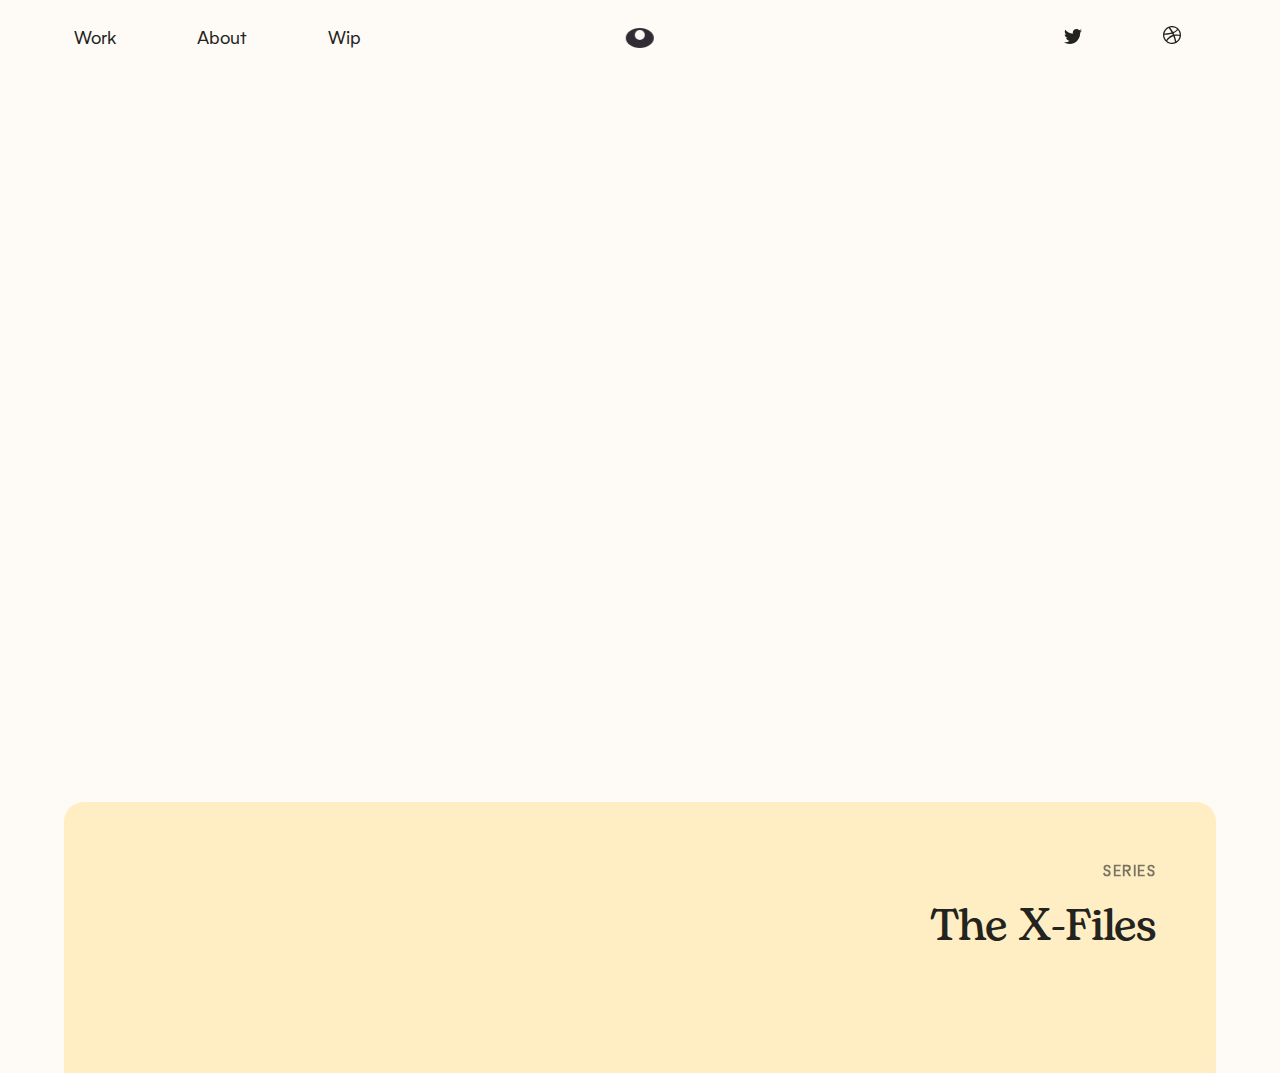
<file: index.html>
<html xmlns="http://www.w3.org/1999/xhtml" lang="es">

<head>
	<meta http-equiv="Content-Type" content="text/html; charset=utf-8" />
	<meta name="description" content="HTTrack is an easy-to-use website mirror utility. It allows you to download a World Wide website from the Internet to a local directory,building recursively all structures, getting html, images, and other files from the server to your computer. Links are rebuiltrelatively so that you can freely browse to the local site (works with any browser). You can mirror several sites together so that you can jump from one toanother. You can, also, update an existing mirror site, or resume an interrupted download. The robot is fully configurable, with an integrated help" />
	<meta name="keywords" content="httrack, HTTRACK, HTTrack, winhttrack, WINHTTRACK, WinHTTrack, offline browser, web mirror utility, aspirateur web, surf offline, web capture, www mirror utility, browse offline, local  site builder, website mirroring, aspirateur www, internet grabber, capture de site web, internet tool, hors connexion, unix, dos, windows 95, windows 98, solaris, ibm580, AIX 4.0, HTS, HTGet, web aspirator, web aspirateur, libre, GPL, GNU, free software" />
	<title>Local index - HTTrack Website Copier</title>
  <!-- Mirror and index made by HTTrack Website Copier/3.49-2 [XR&CO'2014] -->
	<style type="text/css">
	<!--

body {
	margin: 0;  padding: 0;  margin-bottom: 15px;  margin-top: 8px;
	background: #77b;
}
body, td {
	font: 14px "Trebuchet MS", Verdana, Arial, Helvetica, sans-serif;
	}

#subTitle {
	background: #000;  color: #fff;  padding: 4px;  font-weight: bold; 
	}

#siteNavigation a, #siteNavigation .current {
	font-weight: bold;  color: #448;
	}
#siteNavigation a:link    { text-decoration: none; }
#siteNavigation a:visited { text-decoration: none; }

#siteNavigation .current { background-color: #ccd; }

#siteNavigation a:hover   { text-decoration: none;  background-color: #fff;  color: #000; }
#siteNavigation a:active  { text-decoration: none;  background-color: #ccc; }


a:link    { text-decoration: underline;  color: #00f; }
a:visited { text-decoration: underline;  color: #000; }
a:hover   { text-decoration: underline;  color: #c00; }
a:active  { text-decoration: underline; }

#pageContent {
	clear: both;
	border-bottom: 6px solid #000;
	padding: 10px;  padding-top: 20px;
	line-height: 1.65em;
	background-image: url(backblue.gif);
	background-repeat: no-repeat;
	background-position: top right;
	}

#pageContent, #siteNavigation {
	background-color: #ccd;
	}


.imgLeft  { float: left;   margin-right: 10px;  margin-bottom: 10px; }
.imgRight { float: right;  margin-left: 10px;   margin-bottom: 10px; }

hr { height: 1px;  color: #000;  background-color: #000;  margin-bottom: 15px; }

h1 { margin: 0;  font-weight: bold;  font-size: 2em; }
h2 { margin: 0;  font-weight: bold;  font-size: 1.6em; }
h3 { margin: 0;  font-weight: bold;  font-size: 1.3em; }
h4 { margin: 0;  font-weight: bold;  font-size: 1.18em; }

.blak { background-color: #000; }
.hide { display: none; }
.tableWidth { min-width: 400px; }

.tblRegular       { border-collapse: collapse; }
.tblRegular td    { padding: 6px;  background-image: url(fade.gif);  border: 2px solid #99c; }
.tblHeaderColor, .tblHeaderColor td { background: #99c; }
.tblNoBorder td   { border: 0; }


 -->
</style>

</head>

<table width="76%" border="0" align="center" cellspacing="0" cellpadding="3" class="tableWidth">
	<tr>
	<td id="subTitle">HTTrack Website Copier - Open Source offline browser</td>
	</tr>
</table>
<table width="76%" border="0" align="center" cellspacing="0" cellpadding="0" class="tableWidth">
<tr class="blak">
<td>
	<table width="100%" border="0" align="center" cellspacing="1" cellpadding="0">
	<tr>
	<td colspan="6"> 
		<table width="100%" border="0" align="center" cellspacing="0" cellpadding="10">
		<tr> 
		<td id="pageContent"> 
<!-- ==================== End prologue ==================== -->

	<meta name="generator" content="HTTrack Website Copier/3.x">
	<TITLE>Local index - HTTrack</TITLE>
</HEAD>
<BODY>
<H1 ALIGN=Center>Index of locally available sites:</H1>
	<TABLE BORDER="0" WIDTH="100%" CELLSPACING="1" CELLPADDING="0">
		<TR>
			<TD BACKGROUND="fade.gif">
				&middot;
					<A HREF="the-mistery-blog/index.html">
						Sean Halpin | Product Designer | Work
					</A>		
			</TD>
		</TR>
	</TABLE>
	<BR>
	<BR>
	<BR>
  	<H6 ALIGN="RIGHT">
	<I>Mirror and index made by HTTrack Website Copier [XR&amp;CO'2008]</I>
	</H6>
	<!-- Mirror and index made by HTTrack Website Copier/3.49-2 [XR&CO'2014] -->
	<!-- Thanks for using HTTrack Website Copier! -->
	<meta HTTP-EQUIV="Refresh" CONTENT="0; URL=the-mistery-blog/index.html">


<!-- ==================== Start epilogue ==================== -->
		</td>
		</tr>
		</table>
	</td>
	</tr>
	</table>
</td>
</tr>
</table>

<table width="76%" border="0" align="center" valign="bottom" cellspacing="0" cellpadding="0">
	<tr>
	<td id="footer"><small>&copy; 2008 Xavier Roche & other contributors - Web Design: Leto Kauler.</small></td>
	</tr>
</table>

</body>

</html>
</file>
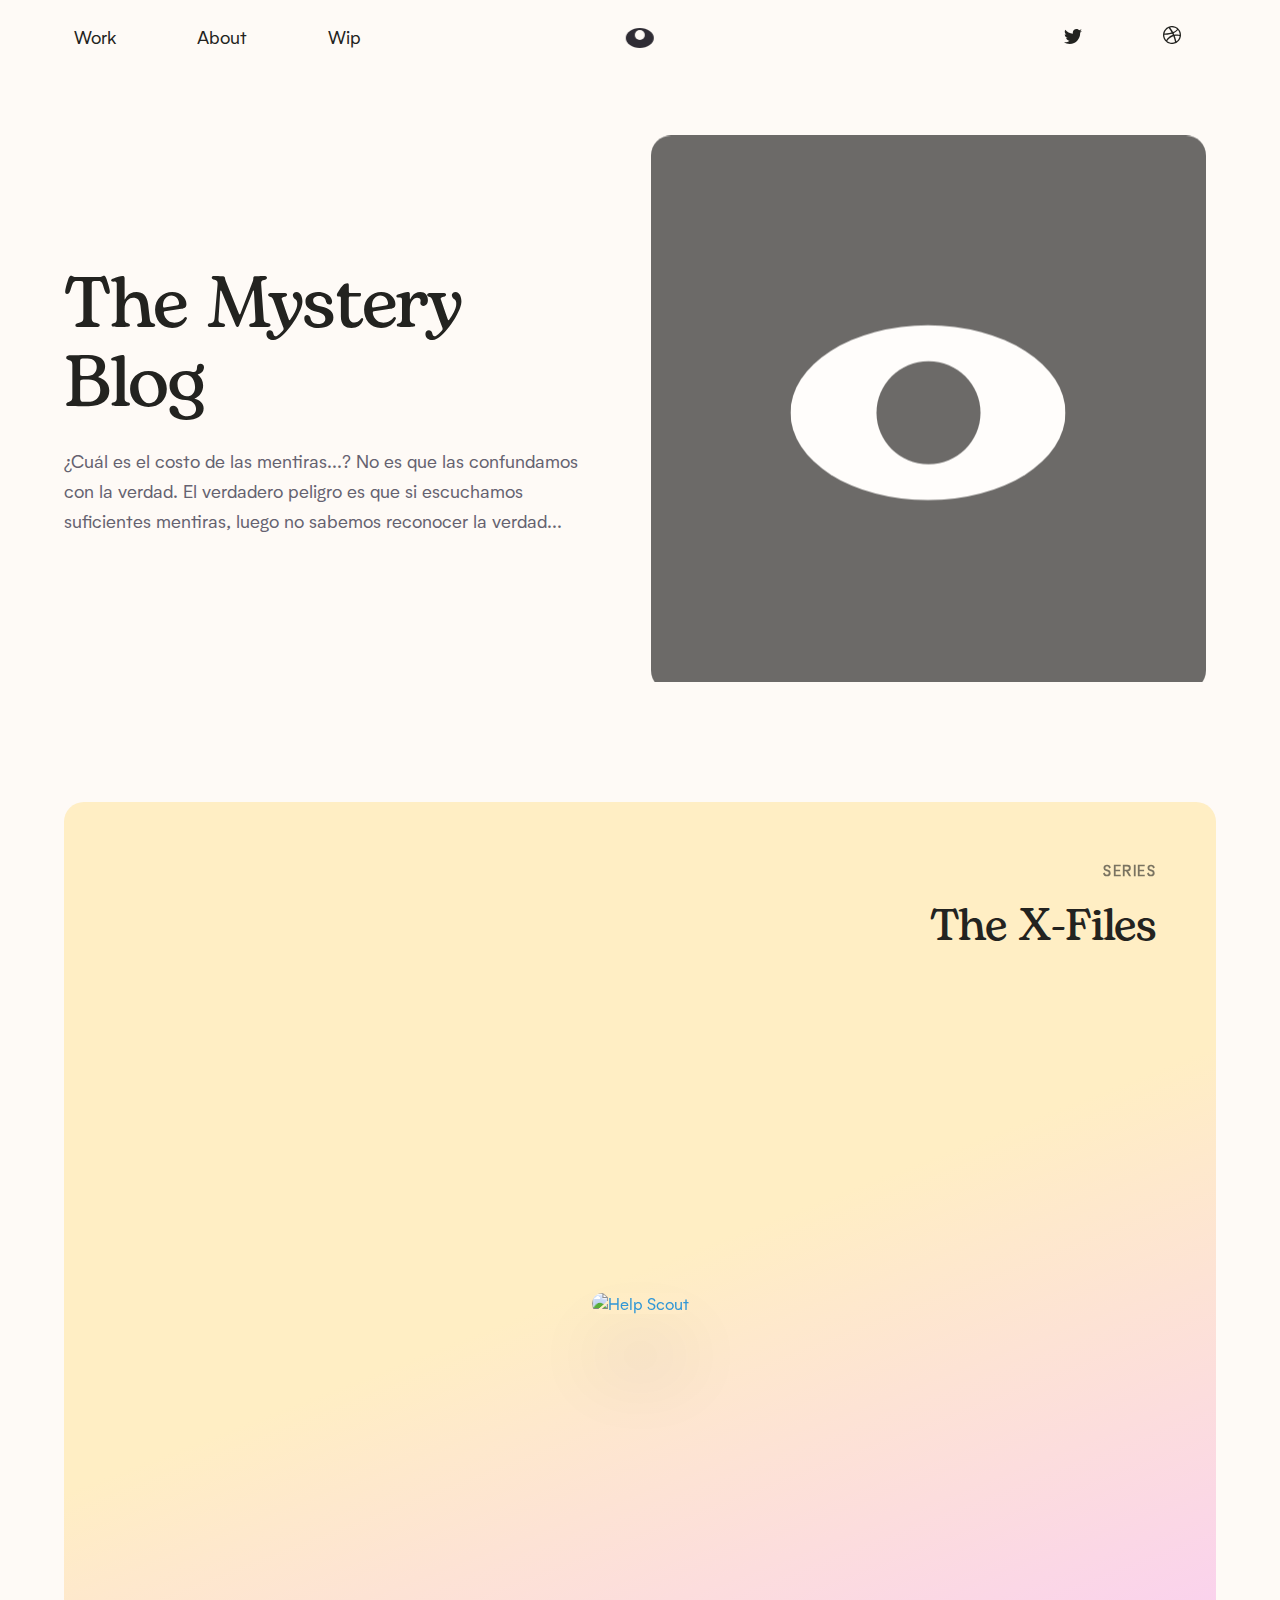
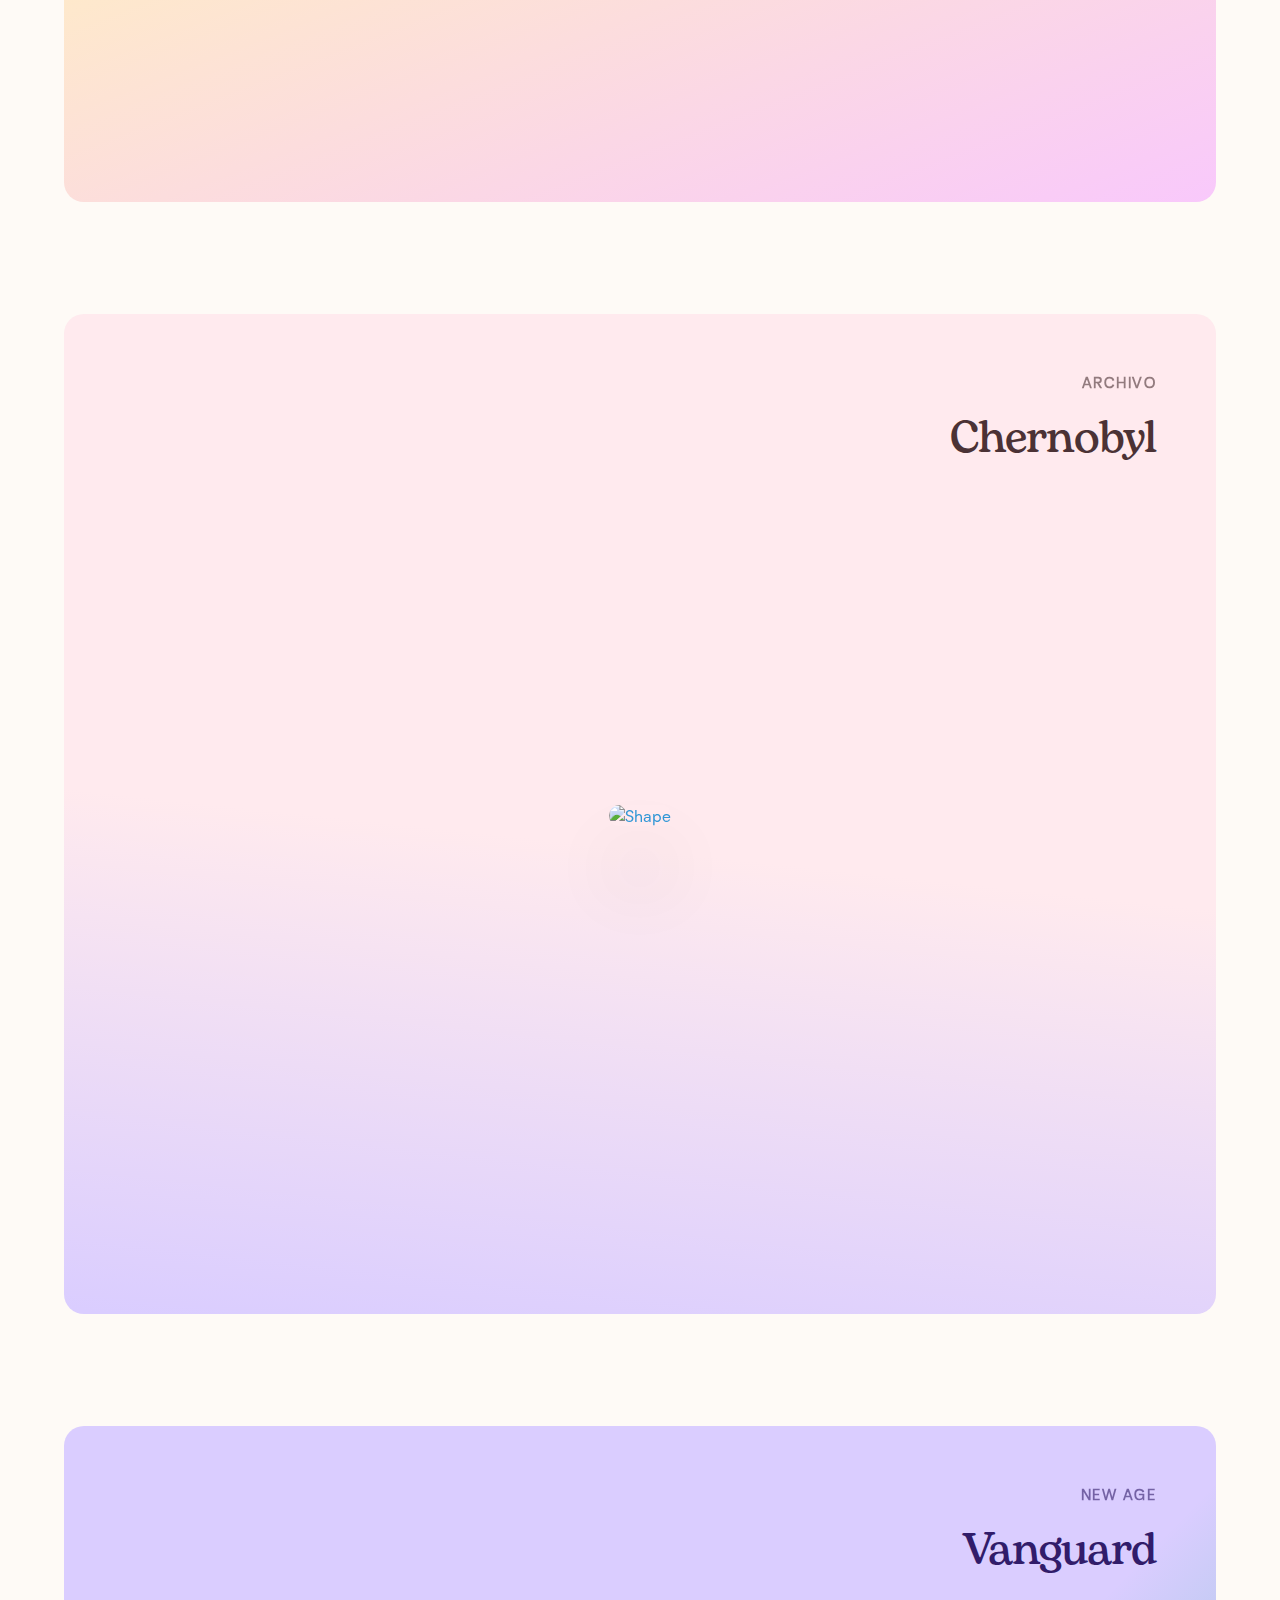
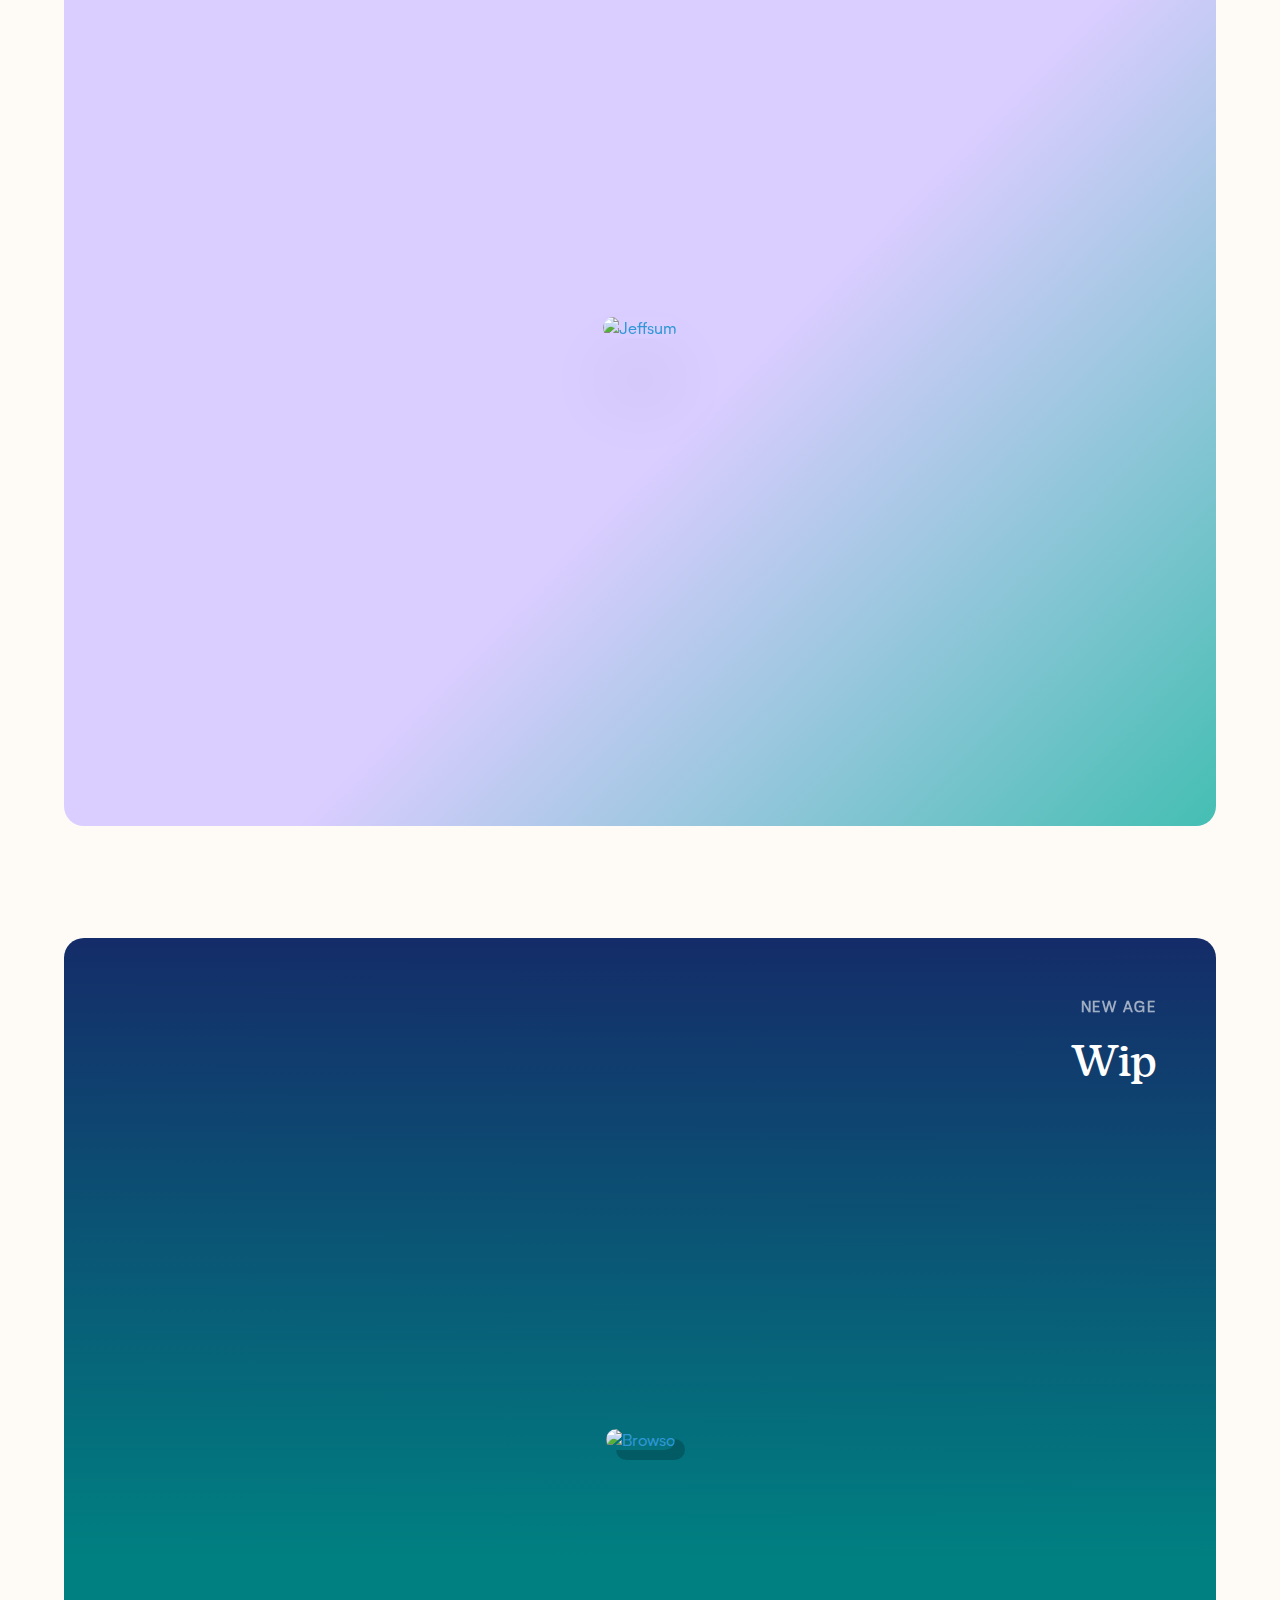
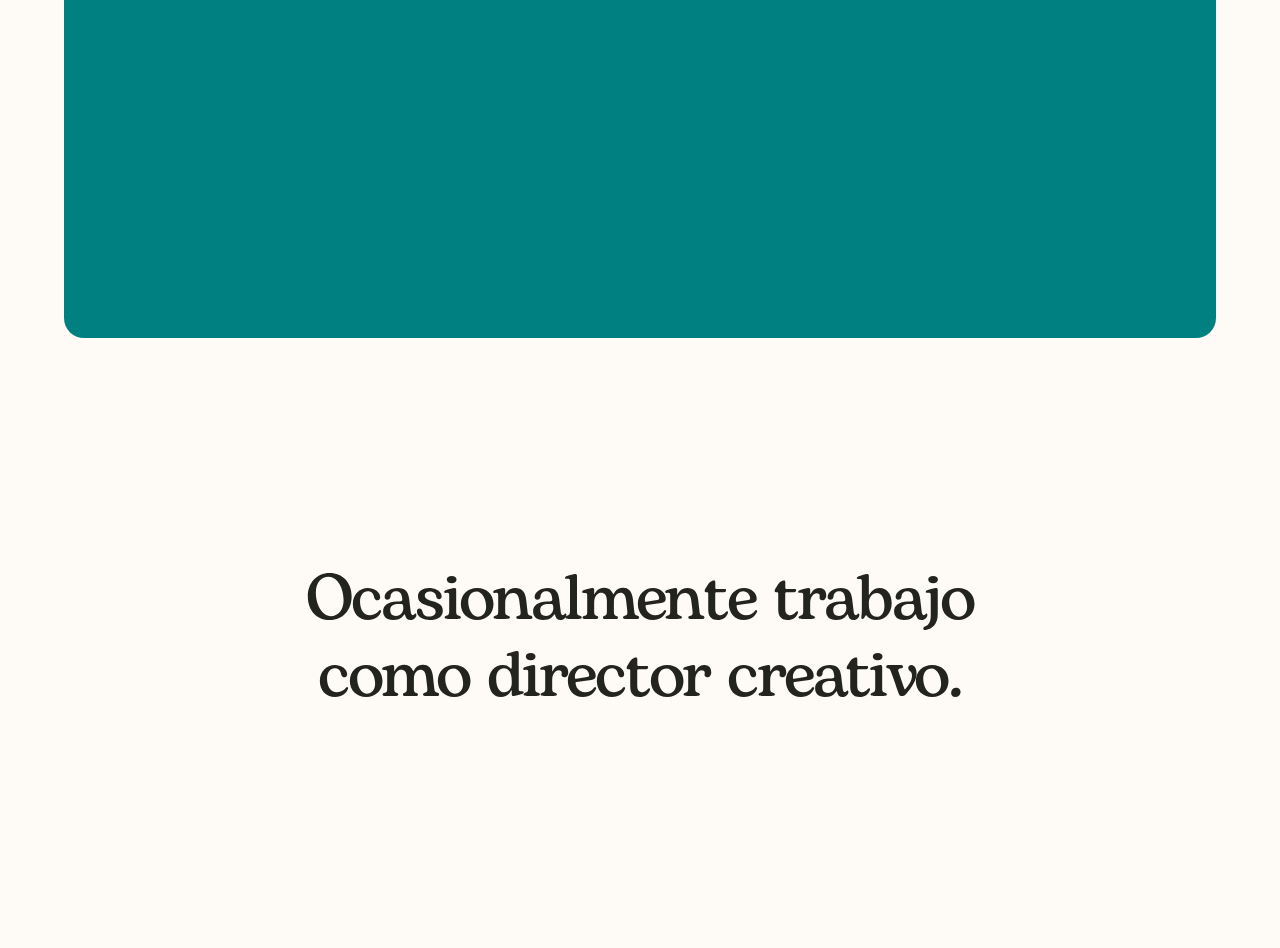
<file: the-mistery-blog/index.html>
<!DOCTYPE html>
<html lang="en">

<!-- Mirrored from www.seanhalpin.design/ by HTTrack Website Copier/3.x [XR&CO'2014], Thu, 08 Apr 2021 16:13:18 GMT -->
<!-- Added by HTTrack --><meta http-equiv="content-type" content="text/html;charset=utf-8" /><!-- /Added by HTTrack -->
<head>
  <meta charset="utf-8">
  <meta http-equiv="X-UA-Compatible" content="IE=edge">
  <meta name="viewport" content="width=device-width, initial-scale=1">

  <title>The Mystery Blog</title>
  <meta name="description" content="The portfolio of Sean Halpin, Product Designer.
">
  <meta name="robots" content="index,follow,archive">
  <meta name="Keywords" content="Sean Halpin designer UX UI product software app digital design creative mentor design portfolio Dublin Toronto">

  <link rel="preload" href="images/fonts/biotif.woff2" type="font/woff2" as="font" crossorigin="anonymous">
  <link rel="preload" href="images/fonts/bogart.woff2" type="font/woff2" as="font" crossorigin="anonymous">

  
  <link rel="stylesheet" href="css/main.css">
  

  <link rel="canonical" href="index.html">
  <link rel="alternate" type="application/rss+xml" title="Sean Halpin | Product Designer" href="feed.html">

  
  <link rel="icon" type="image/png" sizes="96x96" href="favicon-96x96.png" >
  <link rel="icon" type="image/png" sizes="32x32" href="favicon-32x32.png" >
  <link rel="icon" type="image/png" sizes="16x16" href="favicon-16x16.png">
  <link rel="mask-icon" href="safari-pinned-tab.html" color="#ffffff">
  <meta name="msapplication-TileColor" content="#ffffff">
  <meta name="theme-color" content="#ffffff">
  

  <!-- Twitter Card data -->
<meta name="twitter:card" content="summary_large_image">
<meta name="twitter:site" content="@Nauticapg26">
<meta name="twitter:title" content="Sean Halpin | Product Designer">
<meta name="twitter:description" content="The portfolio of Sean Halpin, Product Designer.
">
<!-- Twitter summary card with large image must be at least 280x150px -->
<meta name="twitter:image:src" content="images/meta.png">

<!-- Open Graph data -->
<meta property="og:title" content="Sean Halpin | Product Designer" />
<meta property="og:type" content="product" />
<meta property="og:url" content="index.html" />
<meta property="og:image" content="images/meta.png" />
<meta property="og:tag" content="images/meta.png" />
<meta property="og:description" content="The portfolio of Sean Halpin, Product Designer.
" />
<meta property="og:site_name" content="seanehalpin" />


</head>

<body class="s-home">
  <header class="s-nav">
  <nav class="c-nav">
    <ul class="c-nav-list c-nav-list--info o-flexy o-flexy--top">
      <li class="c-nav-list__item o-flexy__item">
        <a class="c-nav-list__link c-nav-list__link--logo" href="index.html" aria-label="Home"><div class="c-logo">
  <div class="c-logo__eye">
    <div class="c-logo__iris"></div>
  </div>
</div>
</a>
      </li>
      
      <li class="c-nav-list__item o-flexy__item c-nav-list__item--work js-work"><a class="c-nav-list__link c-nav-list__link--work " href="index.html"><span>Work</span></a></li>
      
      <li class="c-nav-list__item o-flexy__item c-nav-list__item--info"><a class="c-nav-list__link c-nav-list__link--info " href="about/index.html"><span>About</span></a></li>
      
      <li class="c-nav-list__item o-flexy__item c-nav-list__item--wip"><a class="c-nav-list__link c-nav-list__link--wip " href="wip/index.html"><span>Wip</span></a></li>
      
      <li class="c-nav-list__item o-flexy__item u-mrg-l-auto"><a class="c-nav-list__link external" href="https://twitter.com/IAmNauticapg26" target="_blank" rel="noopener" aria-label="Twitter"><svg aria-hidden="true" height="15" viewBox="0 0 18 15" width="18" xmlns="http://www.w3.org/2000/svg"><path d="m18 3.77573131c-.661384.30119177-1.3734812.50487541-2.1204437.59588299.7628103-.468039 1.3481246-1.21018418 1.6238774-2.09425785-.7142102.43336944-1.5034337.74864572-2.3465399.9176598-.6719493-.73564464-1.6323296-1.19501625-2.6951928-1.19501625-2.0380349 0-3.69149498 1.69555796-3.69149498 3.78656555 0 .29685807.03169572.58504875.09508717.8624052-3.06920233-.15817985-5.78975172-1.66413868-7.61225568-3.95774648-.31801374.56121343-.49973587 1.21235103-.49973587 1.90574214 0 1.31310943.65187533 2.4723727 1.64289487 3.15167931-.60433175-.0184182-1.17485472-.19068256-1.67353407-.4723727v.04658722c0 1.83531961 1.27311146 3.36619716 2.96354992 3.71289276-.30956154.0888407-.63602747.1332611-.97305864.1332611-.2377179 0-.47015319-.0227519-.69519281-.0671723.47015319 1.503792 1.8330692 2.5991333 3.44955098 2.6283857-1.26360275 1.0162514-2.856841 1.6218852-4.58637084 1.6218852-.29793978 0-.59270999-.0173348-.88114105-.0520044 1.63444268 1.0725894 3.57633386 1.6998917 5.66085578 1.6998917 6.79344952 0 10.50713152-5.7692308 10.50713152-10.77356446 0-.16468039-.0031696-.32936078-.0095087-.4907909.7216059-.53412785 1.3481247-1.20043337 1.8415214-1.95991333" fill-rule="evenodd" transform="translate(0 -2)"/></svg>
</a></li>
      <li class="c-nav-list__item o-flexy__item"><a class="c-nav-list__link external" href="https://co.pinterest.com/nauticapg261506/" target="_blank" rel="noopener" aria-label="Pinterest"><svg aria-hidden="true" height="18" viewBox="0 0 18 18" width="18" xmlns="http://www.w3.org/2000/svg"><path d="m91.2954666 15.3744488c-.0783207-.4635193-.4879168-2.7197366-1.4965603-5.48921157 2.4819192-.39684873 4.6315047.28361457 4.7902629.33546947-.3418593 2.1419248-1.5685306 3.9885943-3.2937026 5.1537421zm-4.2949374 1.3122465c-1.8606456 0-3.5667666-.6614146-4.89716-1.7620084.1016052.0825446.1725172.1343995.1725172.1343995s1.4732757-3.2128873 6.0317516-4.8013405c.0169342-.0063496.0349268-.0105826.051861-.0158739 1.0816723 2.8096889 1.5272535 5.1632665 1.6415594 5.8352636-.9218557.3915574-1.9368495.6095597-3.0005292.6095597zm-7.68707-7.68722443c0-.08148627.0042335-.16191428.0063503-.24234229.136532.00317479 3.9340272.08889411 7.8913389-1.09530249.2201446.43071315.4307638.86989241.6233903 1.30695514-.1016052.02751485-.202152.05820448-.3026989.09206891-4.1478215 1.33976126-6.2518962 5.07119756-6.2518962 5.07119756s.0031751.0031748.0031751.0042331c-1.2245546-1.3619848-1.9696595-3.1620907-1.9696595-5.13680993zm4.4071264-6.94961491c.1026637.13651596 1.5240784 2.06361338 2.8544717 4.42777353-3.690598.98101005-6.8943376.94185431-7.0964897.93867952.4985007-2.38109236 2.0977245-4.35475336 4.242018-5.36645305zm1.438349-.51219943c0 .00105827-.0010584.00211653-.0010584.00211653s-.0095255.00211653-.0232846.00423305c.0084671-.00211652.0158759-.00317479.024343-.00634958zm6.9176221 1.69533777c-.019051.02857311-1.1134239 1.69533776-4.015523 2.78217414-1.3134592-2.41389852-2.7571-4.33147157-2.8724643-4.48386148.5810549-.14074902 1.187511-.21694398 1.8119598-.21694398 1.9453166 0 3.7223496.72596861 5.0760275 1.91863132zm2.6078674 5.69028161c-.1111308-.02434005-2.7126478-.58416132-5.3533251-.25186666-.0550362-.13122464-.109014-.26350755-.1661669-.39579046-.1598166-.37674172-.3323338-.7492504-.5112013-1.11540949 3.035456-1.23922629 4.2674193-3.02028338 4.2822367-3.04144864 1.0774387 1.30907166 1.730464 2.98112763 1.7484566 4.80451525zm1.1335332-1.7344935c-.1185394-.57781175-.2963486-1.14821565-.5260187-1.69216297-.2243782-.53336469-.5048509-1.04768064-.829776-1.52813217-.3206914-.47621847-.6911271-.9249221-1.097548-1.3312952-.4074793-.40743136-.8551773-.77676524-1.3325102-1.09847727-.480508-.32594509-.9948844-.60426833-1.5283118-.83073667-.5440113-.22858487-1.1134239-.4063731-1.6913036-.52384032-.5926971-.12170028-1.2023285-.18413781-1.8119598-.18413781-.6106897 0-1.2203211.06243753-1.8130182.18413781-.5778797.11746722-1.1472923.29525545-1.6913036.52384032-.5334274.22646834-1.0478038.50479158-1.5293702.83073667-.4762745.32171203-.9239725.69104591-1.3314518 1.09847727-.4064209.4063731-.7757982.85507673-1.097548 1.3312952-.3249251.48045153-.6053978.99476748-.829776 1.52813217-.2307285.54394732-.4074793 1.11435122-.5260187 1.69216297-.1206562.59156917-.1820427 1.20112881-.1820427 1.81068846 0 .61167617.0613865 1.22123583.1820427 1.81386323.1185394.5778118.2952902 1.1471574.5260187 1.6900465.2243782.5333647.5048509 1.0497971.829776 1.5302487.3217498.4762184.6911271.9228055 1.097548 1.3312952.4074793.406373.8551773.7746487 1.3314518 1.097419.4815664.3248868.9959428.6042683 1.5293702.8296784.5440113.2307014 1.1134239.4063731 1.6913036.5238403.5926971.1227585 1.2023285.1841378 1.8130182.1841378.6096313 0 1.2192627-.0613793 1.8119598-.1841378.5778797-.1174672 1.1472923-.2931389 1.6913036-.5238403.5334274-.2254101 1.0478038-.5047916 1.5283118-.8296784.4773329-.3227703.9250309-.691046 1.3325102-1.097419.4064209-.4084897.7768566-.8550768 1.097548-1.3312952.3249251-.4804516.6053978-.996884.829776-1.5302487.2296701-.5428891.4074793-1.1122347.5260187-1.6900465.1206562-.5926274.1820427-1.20218706.1820427-1.81386323 0-.60955965-.0613865-1.21911929-.1820427-1.81068846z" fill-rule="evenodd" transform="translate(-78)"/></svg>
</a></li>
    </ul>
    <div class="c-nav__work">
      <ul class="c-nav__work-list">
        
        <li class="c-nav__work-list-item">
          <a href="work/x-files/index.html" class="c-nav__work-list-item-link"><span>The X-Files</span></a>
        </li>
        
        <li class="c-nav__work-list-item">
          <a href="work/Chernobyl/index.html" class="c-nav__work-list-item-link"><span>Chernobyl</span></a>
        </li>
        
        <li class="c-nav__work-list-item">
          <a href="work/Vanguard/index.html" class="c-nav__work-list-item-link"><span>Vanguard</span></a>
        </li>
         
        <li class="c-nav__work-list-item">
          <a href="wip/index.html" class="c-nav__work-list-item-link"><span>Wip</span></a>
        </li>
        
      </ul>
    </div>
  </nav>


</header>

  <section class="c-hero">
  <div class="c-hero__box">
    <div class="o-flexy__block js-bounce-in-home">
      <h1 class="c-hero__title">The Mystery<span class="u-d-block@md">Blog</span></h1>
      <p class="c-hero__sub">¿Cuál es el costo de las mentiras...? No es que las confundamos con la verdad. El verdadero peligro es que si escuchamos suficientes mentiras, luego no sabemos reconocer la verdad...</p>
    </div>
    <div class="o-flexy__block js-bounce-in-home">
      <div class="c-hero__eye-wrap">
        <div class="c-hero__eye-wrap--blck c-hero__eye-wrap--tl" aria-hidden="true"></div>
        <div class="c-hero__eye-wrap--blck c-hero__eye-wrap--tr" aria-hidden="true"></div>
        <div class="c-hero__eye-wrap--blck c-hero__eye-wrap--br" aria-hidden="true"></div>
        <div class="c-hero__eye-wrap--blck c-hero__eye-wrap--bl" aria-hidden="true"></div>
        <div class="c-hero__eye-wrap--blck c-hero__eye-wrap--bb" aria-hidden="true"></div>
        <div class="c-hero__eye-holder" aria-hidden="true">
  <div class="c-hero__eye" aria-hidden="true">
    <div class="c-hero__eye__inner" aria-hidden="true">
      <div class="c-hero__eye__scale" aria-hidden="true">
        <svg width="275" height="269" viewBox="0 0 275 269" fill="none" xmlns="http://www.w3.org/2000/svg" aria-hidden="true">
          <rect class="c-eyelash c-eyelash--3" x="0.301636" y="40.4437" width="20" height="64" rx="8" transform="rotate(-45 0.301636 40.4437)" fill="white"/>
          <rect class="c-eyelash c-eyelash--2" x="126" width="20" height="64" rx="8" fill="white"/>
          <rect class="c-eyelash c-eyelash--1" x="257.556" y="26.3015" width="20" height="64" rx="8" transform="rotate(45 257.556 26.3015)" fill="white"/>
          <ellipse class="c-eyeball" cx="137.5" cy="181.5" rx="137.5" ry="87.5" fill="white"/>
          <path class="c-cornea" d="M138 233C166.719 233 190 209.943 190 181.5C190 153.057 166.719 130 138 130C109.281 130 86 153.057 86 181.5C86 209.943 109.281 233 138 233Z" fill="black"/>
        </svg>
      </div>
    </div>
  </div>
</div>

      </div>
    </div>
  </div>
</section>


<div class="c-tiles">
  <a href="work/x-files/index.html" class="c-tile c-tile--hs" aria-label="Help Scout Case Study">
  <span class="c-tile__category">Series</span>
  <h2 class="c-tile__title">The X-Files</h2>
  <div class="c-tile__holder">
    <img class="c-tile__img c-tile__img--hs lazy" data-src="http://nothingbutgeek.com/wp-content/uploads/2017/12/X-Files.jpg" alt="Help Scout" aria-label="Help Scout image">
  </div>
</a>

  <a href="work/Chernobyl/index.html" class="c-tile c-tile--shape" aria-label="Shape Case Study">
  <span class="c-tile__category">Archivo</span>
  <h2 class="c-tile__title">Chernobyl</h2>
  <div class="c-tile__holder c-tile__holder--shape">
    <img class="c-tile__img c-tile__img--shape lazy" data-src="https://www.indiewire.com/wp-content/uploads/2019/03/chernobyl_1.jpeg" alt="Shape" ria-label="Shape image">
  </div>
</a>

  <a href="work/Vanguard/index.html" class="c-tile c-tile--jeffsum" aria-label="Jeffsum Case Study">
  <span class="c-tile__category">New Age</span>
  <h2 class="c-tile__title">Vanguard</h2>
  <div class="c-tile__holder">
    <img class="c-tile__img c-tile__img--jeffsum lazy" data-src="https://cdnb.artstation.com/p/assets/images/images/031/599/081/large/raphael-lacoste-conf-ack-church-rlacoste.jpg?1604070741" alt="Jeffsum" aria-label="Jeffsum image">
  </div>
</a>

<a href="wip/index.html" class="c-tile c-tile--browso" aria-label="Browso Case Study">
  <span class="c-tile__category">New Age</span>
  <h2 class="c-tile__title">Wip</h2>
  <div class="c-tile__holder">
    <img class="c-tile__img c-tile__img--browso lazy" data-src="https://vsthemes.org/uploads/posts/2020-11/1605122979_screenshot_6.jpg" alt="Browso" aria-label="Browso image">
  </div>
</a>

</div>

  <footer class="c-footer">
  <div class="c-footer__content">
    <h3 class="c-footer__title">
      Ocasionalmente trabajo como director creativo.
    </h3>

  </div>
</footer>


<script type="text/javascript">!function(e,t,n){function a(){var e=t.getElementsByTagName("script")[0],n=t.createElement("script");n.type="text/javascript",n.async=!0,n.src="https://beacon-v2.helpscout.net/",e.parentNode.insertBefore(n,e)}if(e.Beacon=n=function(t,n,a){e.Beacon.readyQueue.push({method:t,options:n,data:a})},n.readyQueue=[],"complete"===t.readyState)return a();e.attachEvent?e.attachEvent("onload",a):e.addEventListener("load",a,!1)}(window,document,window.Beacon||function(){});</script>
<script type="text/javascript">window.Beacon('init', '792436eb-bdd6-49a7-bea3-d1d27458d3f3')</script>


<script src="../ajax.googleapis.com/ajax/libs/jquery/3.5.1/jquery.min.js"></script>
<script src="../cdn.jsdelivr.net/npm/animejs%403.0.1/lib/anime.min.js"></script>
<script src="../cdn.jsdelivr.net/npm/vanilla-lazyload%4017.1.2/dist/lazyload.min.js"></script>


<script src="js/scripts.js"></script>



</body>

<!-- Mirrored from www.seanhalpin.design/ by HTTrack Website Copier/3.x [XR&CO'2014], Thu, 08 Apr 2021 16:13:24 GMT -->
</html>
</file>
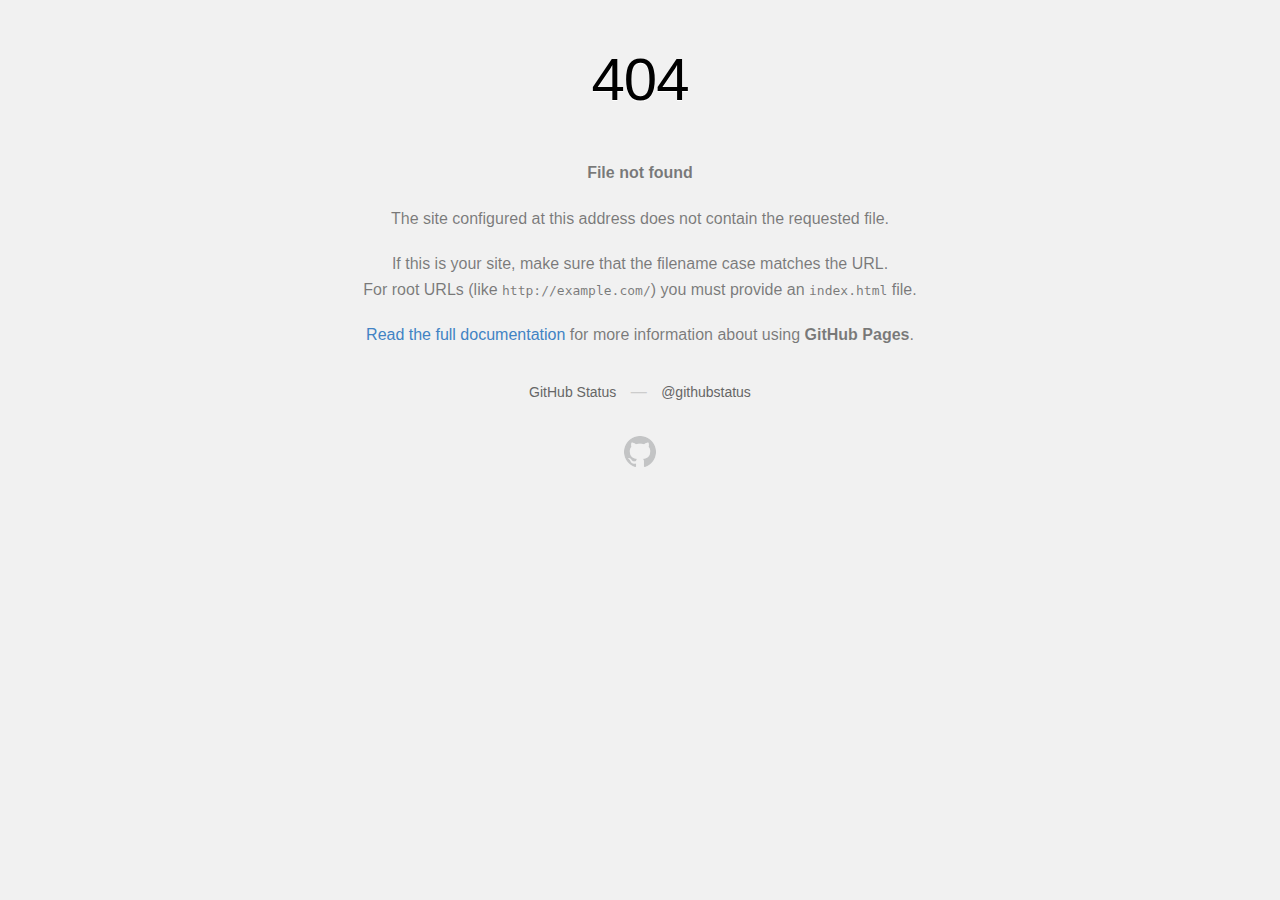
<file: the-mistery-blog/feed.html>
<!DOCTYPE html>
<html>
  <head>
    <meta http-equiv="Content-type" content="text/html; charset=utf-8">
    <meta http-equiv="Content-Security-Policy" content="default-src 'none'; style-src 'unsafe-inline'; img-src data:; connect-src 'self'">
    <title>Page not found &middot; GitHub Pages</title>
    <style type="text/css" media="screen">
      body {
        background-color: #f1f1f1;
        margin: 0;
        font-family: "Helvetica Neue", Helvetica, Arial, sans-serif;
      }

      .container { margin: 50px auto 40px auto; width: 600px; text-align: center; }

      a { color: #4183c4; text-decoration: none; }
      a:hover { text-decoration: underline; }

      h1 { width: 800px; position:relative; left: -100px; letter-spacing: -1px; line-height: 60px; font-size: 60px; font-weight: 100; margin: 0px 0 50px 0; text-shadow: 0 1px 0 #fff; }
      p { color: rgba(0, 0, 0, 0.5); margin: 20px 0; line-height: 1.6; }

      ul { list-style: none; margin: 25px 0; padding: 0; }
      li { display: table-cell; font-weight: bold; width: 1%; }

      .logo { display: inline-block; margin-top: 35px; }
      .logo-img-2x { display: none; }
      @media
      only screen and (-webkit-min-device-pixel-ratio: 2),
      only screen and (   min--moz-device-pixel-ratio: 2),
      only screen and (     -o-min-device-pixel-ratio: 2/1),
      only screen and (        min-device-pixel-ratio: 2),
      only screen and (                min-resolution: 192dpi),
      only screen and (                min-resolution: 2dppx) {
        .logo-img-1x { display: none; }
        .logo-img-2x { display: inline-block; }
      }

      #suggestions {
        margin-top: 35px;
        color: #ccc;
      }
      #suggestions a {
        color: #666666;
        font-weight: 200;
        font-size: 14px;
        margin: 0 10px;
      }

    </style>
  </head>
  <body>

    <div class="container">

      <h1>404</h1>
      <p><strong>File not found</strong></p>

      <p>
        The site configured at this address does not
        contain the requested file.
      </p>

      <p>
        If this is your site, make sure that the filename case matches the URL.<br>
        For root URLs (like <code>http://example.com/</code>) you must provide an
        <code>index.html</code> file.
      </p>

      <p>
        <a href="https://help.github.com/pages/">Read the full documentation</a>
        for more information about using <strong>GitHub Pages</strong>.
      </p>

      <div id="suggestions">
        <a href="https://githubstatus.com">GitHub Status</a> &mdash;
        <a href="https://twitter.com/githubstatus">@githubstatus</a>
      </div>

      <a href="/" class="logo logo-img-1x">
        <img width="32" height="32" title="" alt="" src="[data-uri]">
      </a>

      <a href="/" class="logo logo-img-2x">
        <img width="32" height="32" title="" alt="" src="[data-uri]">
      </a>
    </div>
  </body>
</html>
</file>
